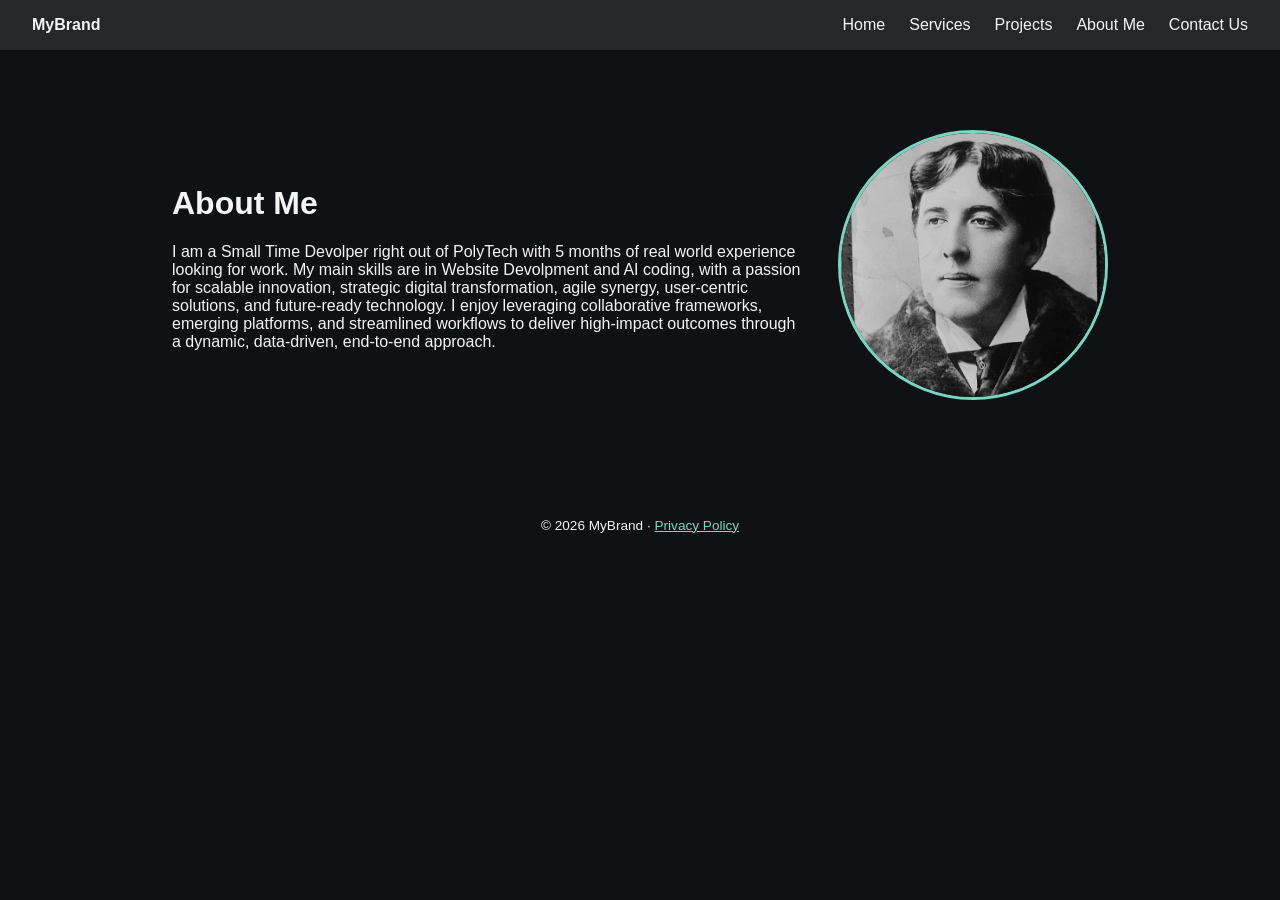
<file: index.html>
<!DOCTYPE html>
<html lang="en">
<head>
    <meta charset="UTF-8">
    <meta name="viewport" content="width=device-width, initial-scale=1.0">
    <title>Home</title>
    <link rel="stylesheet" href="Style.css">
    <script src="Main.js" defer></script>
</head>
<body>
    <nav class="navbar">
        <div class="logo">MyBrand</div>

        <!--Hamburger Button-->
        <button type="button" class="hamburger" id="hamburger-btn" aria-label="Toggle Navigation" aria-expanded="false">
            <span class="bar"></span>
            <span class="bar"></span>
            <span class="bar"></span>
        </button>
        <ul class="nav-links" id="nav-links">
            <li><a href="index.html">Home</a></li>
            <li><a href="Services.html">Services</a></li>
            <li><a href="Projects.html">Projects</a></li>
            <li><a href="About-us.html">About Me</a></li>
            <li><a href="Contact-us.html">Contact Us</a></li>
        </ul>
    </nav>
    <div class="Home-page">
        <div class="text-side">
            <h1>About Me</h1>
            <p>I am a Small Time Devolper right out of PolyTech with 5 months of real world experience looking for work.
                My main skills are in Website Devolpment and AI coding, with a passion for scalable innovation,
                strategic digital transformation, agile synergy, user-centric solutions, and future-ready technology.
                I enjoy leveraging collaborative frameworks, emerging platforms, and streamlined workflows to deliver
                high-impact outcomes through a dynamic, data-driven, end-to-end approach.
            </p>
        </div>
        <div class="image-side">
            <img src="PersonIcon.webp" alt="Portrait of Kyle Leitch">
        </div>
    </div>
    <footer class="site-footer">
        <p>&copy; 2026 MyBrand &middot; <a href="Privacy-Policy.html">Privacy Policy</a></p>
    </footer>
</body>
</html>
</file>
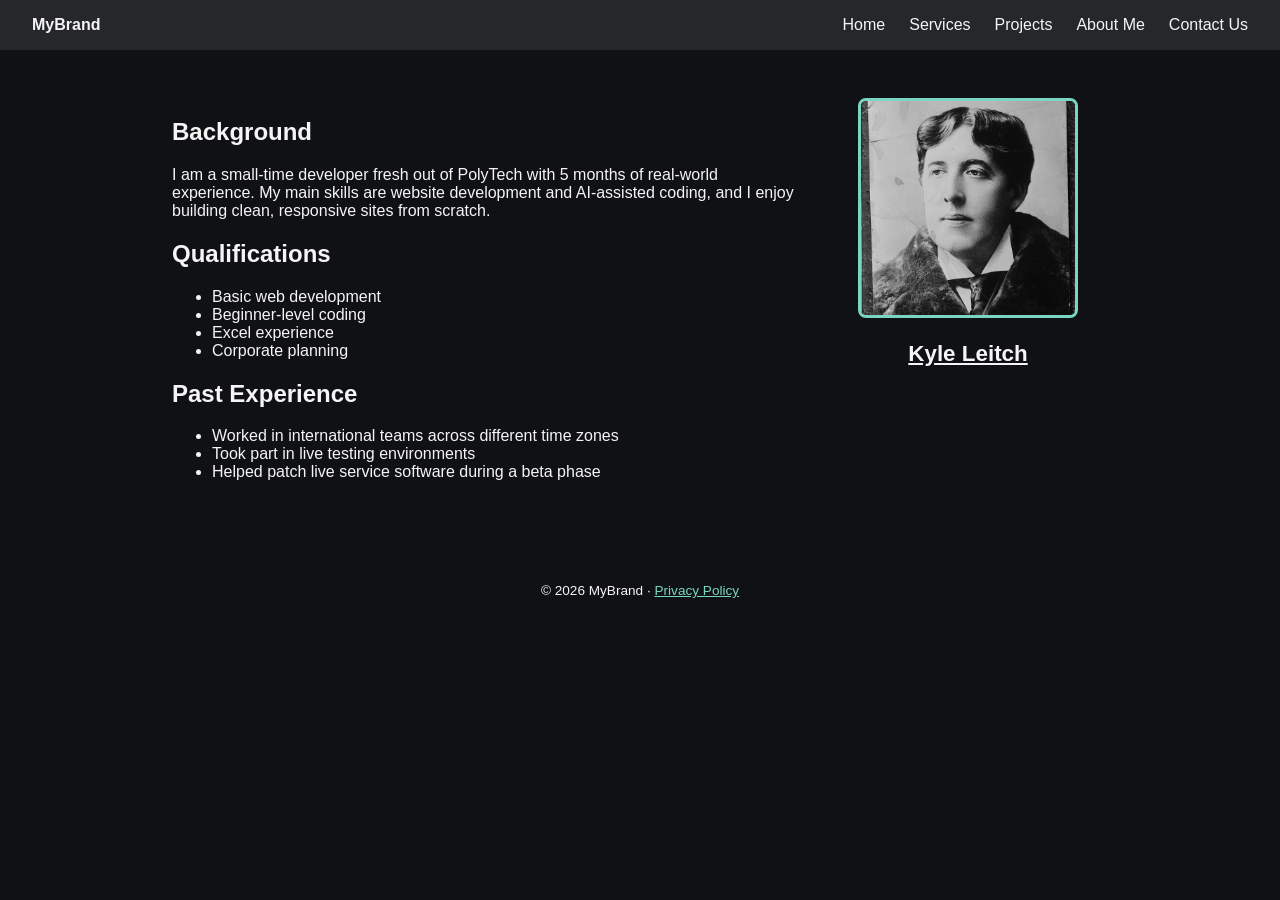
<file: About-us.html>
<!DOCTYPE html>
<html lang="en">

<head>
    <meta charset="UTF-8">
    <meta name="viewport" content="width=device-width, initial-scale=1.0">
    <title>About Me</title>
    <link rel="stylesheet" href="Style.css">
    <script src="Main.js" defer></script>
</head>

<body>
    <nav class="navbar">
        <div class="logo">MyBrand</div>

        <!--Hamburger Button-->
        <button type="button" class="hamburger" id="hamburger-btn" aria-label="Toggle Navigation" aria-expanded="false">
            <span class="bar"></span>
            <span class="bar"></span>
            <span class="bar"></span>
        </button>
        <ul class="nav-links" id="nav-links">
            <li><a href="index.html">Home</a></li>
            <li><a href="Services.html">Services</a></li>
            <li><a href="Projects.html">Projects</a></li>
            <li><a href="About-us.html">About Me</a></li>
            <li><a href="Contact-us.html">Contact Us</a></li>
        </ul>
    </nav>
    <main class="about-page">
        <div class="about-text">
            <section>
                <h2>Background</h2>
                <p>I am a small-time developer fresh out of PolyTech with 5 months of real-world experience. My main
                    skills are website development and AI-assisted coding, and I enjoy building clean, responsive
                    sites from scratch.</p>
            </section>
            <section>
                <h2>Qualifications</h2>
                <ul>
                    <li>Basic web development</li>
                    <li>Beginner-level coding</li>
                    <li>Excel experience</li>
                    <li>Corporate planning</li>
                </ul>
            </section>
            <section>
                <h2>Past Experience</h2>
                <ul>
                    <li>Worked in international teams across different time zones</li>
                    <li>Took part in live testing environments</li>
                    <li>Helped patch live service software during a beta phase</li>
                </ul>
            </section>
        </div>
        <aside class="about-side">
            <img src="PersonIcon.webp" alt="Portrait of Kyle Leitch" class="about-photo">
            <h1 class="about-name">Kyle Leitch</h1>
        </aside>
    </main>
    <footer class="site-footer">
        <p>&copy; 2026 MyBrand &middot; <a href="Privacy-Policy.html">Privacy Policy</a></p>
    </footer>
</body>

</html>
</file>
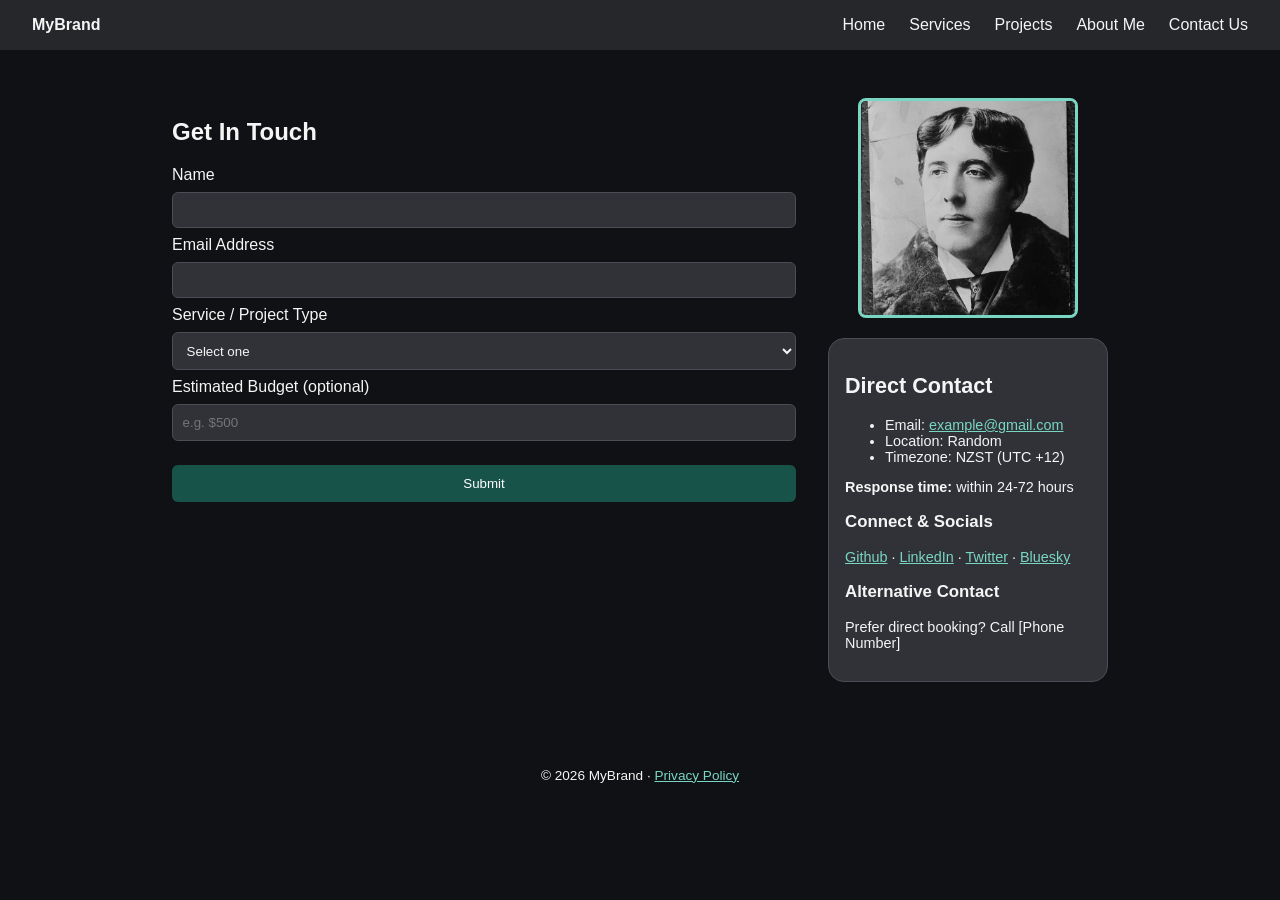
<file: Contact-us.html>
<!DOCTYPE html>
<html lang="en">

<head>
    <meta charset="UTF-8">
    <meta name="viewport" content="width=device-width, initial-scale=1.0">
    <title>Contact Us</title>
    <link rel="stylesheet" href="Style.css">
    <script src="Main.js" defer></script>
    <script src="Contact.js" defer></script>
</head>

<body>
    <nav class="navbar">
        <div class="logo">MyBrand</div>

        <!--Hamburger Button-->
        <button type="button" class="hamburger" id="hamburger-btn" aria-label="Toggle Navigation" aria-expanded="false">
            <span class="bar"></span>
            <span class="bar"></span>
            <span class="bar"></span>
        </button>
        <ul class="nav-links" id="nav-links">
            <li><a href="index.html">Home</a></li>
            <li><a href="Services.html">Services</a></li>
            <li><a href="Projects.html">Projects</a></li>
            <li><a href="About-us.html">About Me</a></li>
            <li><a href="Contact-us.html">Contact Us</a></li>
        </ul>
    </nav>
    <main class="contact-page">
        <section class="contact-form-side">
            <h1>Get In Touch</h1>
            <form id="contact-form">
                <label for="name">Name</label>
                <input type="text" id="name" name="name" required>

                <label for="email">Email Address</label>
                <input type="email" id="email" name="email" required>

                <label for="service">Service / Project Type</label>
                <select id="service" name="service" required>
                    <option value="" disabled selected>Select one</option>
                    <option value="web">Web</option>
                    <option value="consult">Consult</option>
                    <option value="general">General</option>
                </select>

                <label for="budget">Estimated Budget (optional)</label>
                <input type="text" id="budget" name="budget" inputmode="decimal" placeholder="e.g. $500">

                <button type="submit">Submit</button>
                <p id="form-status" role="status" aria-live="polite"></p>
            </form>
        </section>
        <aside class="contact-side">
            <img src="PersonIcon.webp" alt="Portrait of Kyle Leitch" class="contact-photo">
            <div class="direct-contact">
                <h2>Direct Contact</h2>
                <ul>
                    <li>Email: <a href="mailto:example@gmail.com">example@gmail.com</a></li>
                    <li>Location: Random</li>
                    <li>Timezone: NZST (UTC +12)</li>
                </ul>
                <p><strong>Response time:</strong> within 24-72 hours</p>
                <h3>Connect &amp; Socials</h3>
                <p><a href="#">Github</a> &middot; <a href="#">LinkedIn</a> &middot; <a href="#">Twitter</a> &middot; <a href="#">Bluesky</a></p>
                <h3>Alternative Contact</h3>
                <p>Prefer direct booking? Call [Phone Number]</p>
            </div>
        </aside>
    </main>
    <footer class="site-footer">
        <p>&copy; 2026 MyBrand &middot; <a href="Privacy-Policy.html">Privacy Policy</a></p>
    </footer>
</body>

</html>
</file>
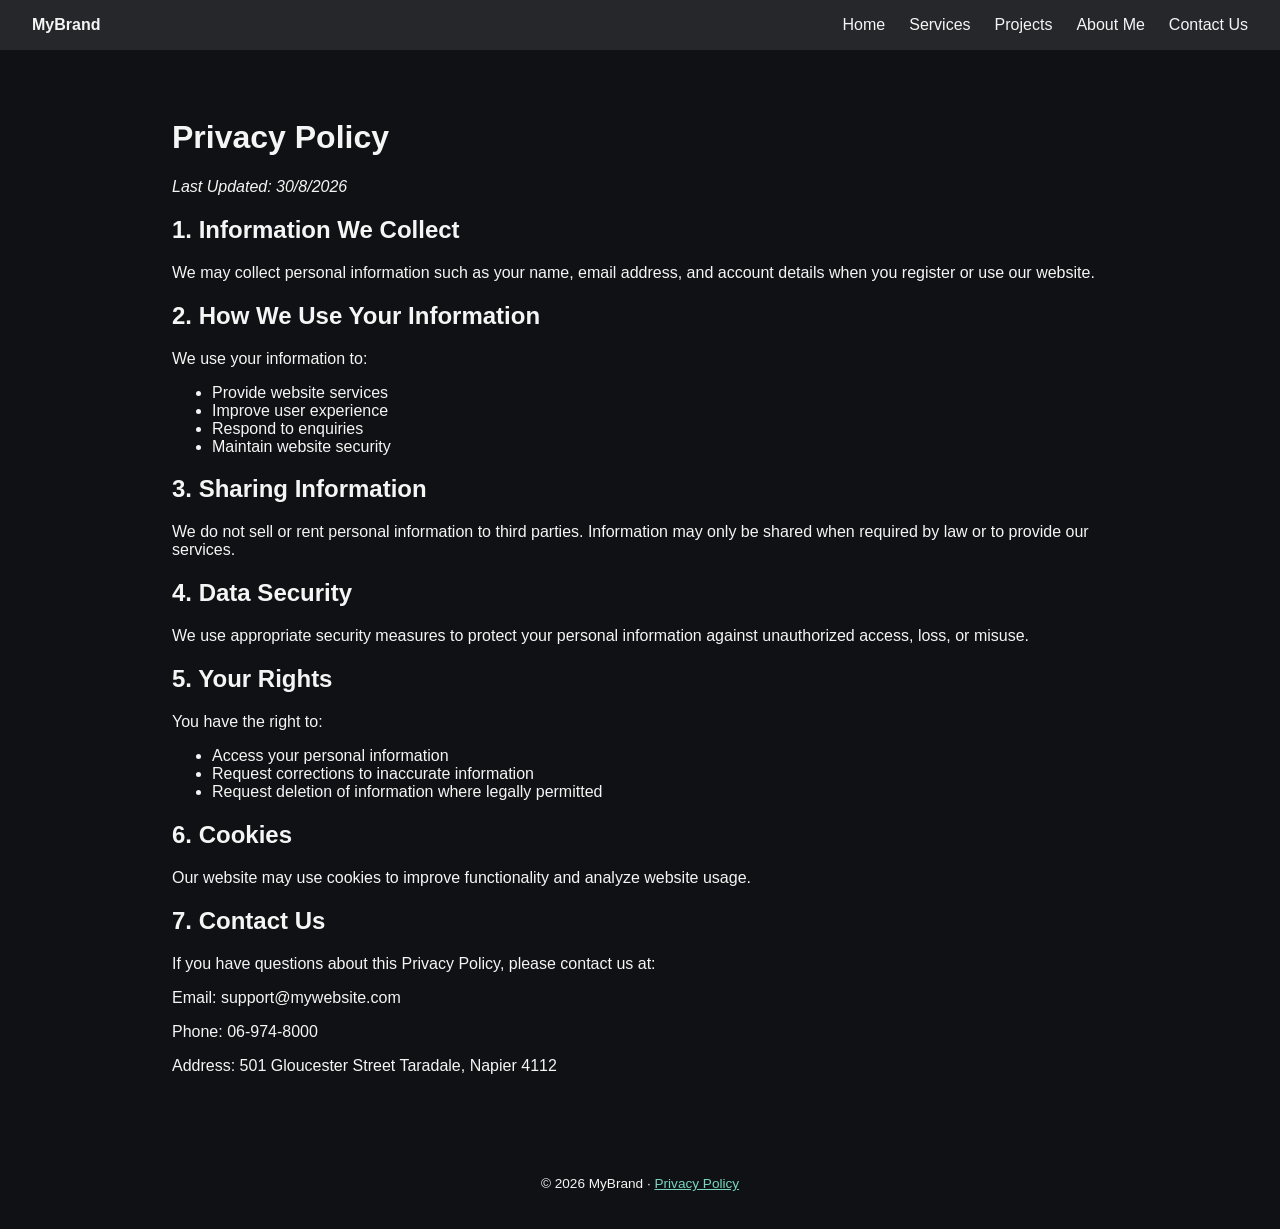
<file: Privacy-Policy.html>
<!DOCTYPE html>
<html lang="en">

<head>
    <meta charset="UTF-8">
    <meta name="viewport" content="width=device-width, initial-scale=1.0">
    <title>Privacy Policy</title>
    <link rel="stylesheet" href="Style.css">
    <script src="Main.js" defer></script>
</head>

<body>
    <nav class="navbar">
        <div class="logo">MyBrand</div>

        <!--Hamburger Button-->
        <button type="button" class="hamburger" id="hamburger-btn" aria-label="Toggle Navigation" aria-expanded="false">
            <span class="bar"></span>
            <span class="bar"></span>
            <span class="bar"></span>
        </button>
        <ul class="nav-links" id="nav-links">
            <li><a href="index.html">Home</a></li>
            <li><a href="Services.html">Services</a></li>
            <li><a href="Projects.html">Projects</a></li>
            <li><a href="About-us.html">About Me</a></li>
            <li><a href="Contact-us.html">Contact Us</a></li>
        </ul>
    </nav>
    <main class="policy-page">
    <h1>Privacy Policy</h1>
    <p><em>Last Updated: 30/8/2026</em></p>
    <h2>1. Information We Collect</h2>
    <p>We may collect personal information such as your name, email address, and account details when you register or use our website.</p>
    <h2>2. How We Use Your Information</h2>
    <p>We use your information to:</p>
    <ul>
    <li>Provide website services</li>
    <li>Improve user experience</li>
    <li>Respond to enquiries</li>
    <li>Maintain website security</li>
    </ul>
    <h2>3. Sharing Information</h2>
    <p>We do not sell or rent personal information to third parties. Information may only be shared when required by law or to provide our services.</p>
    <h2>4. Data Security</h2>
    <p>We use appropriate security measures to protect your personal information against unauthorized access, loss, or misuse.</p>
    <h2>5. Your Rights</h2>
    <p>You have the right to:</p>
    <ul>
    <li>Access your personal information</li>
    <li>Request corrections to inaccurate information</li>
    <li>Request deletion of information where legally permitted</li>
    </ul>
    <h2>6. Cookies</h2>
    <p>Our website may use cookies to improve functionality and analyze website usage.</p>
    <h2>7. Contact Us</h2>
    <p>If you have questions about this Privacy Policy, please contact us at:</p>
    <p>Email: support@mywebsite.com</p>
    <p>Phone: 06-974-8000</p>
    <p>Address: 501 Gloucester Street Taradale, Napier 4112</p>
    </main>
    <footer class="site-footer">
        <p>&copy; 2026 MyBrand &middot; <a href="Privacy-Policy.html">Privacy Policy</a></p>
    </footer>
</body>

</html>
</file>
<file: Style.css>
/* ==========================================================================
   Style.css
   Sections:
     1. Variables
     2. Base
     3. Navbar
     4. Home page
     5. Services page (flip cards)
     6. About & Contact pages
     7. Contact form
     8. Projects page (slideshow)
     9. Policy page / shared page wrappers
    10. Footer
    11. Responsive (max-width: 768px)
   ========================================================================== */


/* ---------- 1. Variables ---------- */

:root {
    /* Colours */
    --color-bg: #101114;
    --color-surface: #25272b;
    --color-surface-raised: #303238;
    --color-border: #4a4d54;
    --color-text: #f5f5f5;
    --color-accent: #79d6c3;
    --color-accent-dark: #18534a;

    /* Corner radius */
    --radius-sm: 6px;
    --radius-md: 8px;
    --radius-lg: 16px;
}


/* ---------- 2. Base ---------- */

* {
    box-sizing: border-box;
}

body {
    margin: 0;
    min-height: 100vh;
    font-family: Arial, Helvetica, sans-serif;
    background: var(--color-bg);
    color: var(--color-text);
}


/* ---------- 3. Navbar ---------- */

.navbar {
    position: relative;
    display: flex;
    align-items: center;
    justify-content: space-between;
    padding: 1rem 2rem;
    background: var(--color-surface);
}

.logo {
    font-weight: 700;
}

.nav-links {
    display: flex;
    gap: 1.5rem;
    margin: 0;
    padding: 0;
    list-style: none;
}

.nav-links a {
    color: inherit;
    text-decoration: none;
}

.nav-links a:hover,
.nav-links a:focus-visible {
    color: var(--color-accent);
}

/* Hamburger button (hidden on desktop, shown in the responsive section) */
.hamburger {
    display: none;
    flex-direction: column;
    gap: 5px;
    padding: 0;
    border: 0;
    background: transparent;
    cursor: pointer;
}

.bar {
    width: 25px;
    height: 3px;
    background: var(--color-text);
    transition: transform 0.2s ease, opacity 0.2s ease;
}


/* ---------- 4. Home page ---------- */

.Home-page {
    display: flex;
    align-items: center;
    justify-content: space-between;
    gap: 2rem;
    max-width: 1000px;
    margin: 0 auto;
    padding: 5rem 2rem;
}

.text-side {
    flex: 1;
}

.image-side {
    display: flex;
    flex: 0 0 auto;
    justify-content: flex-end;
}

.image-side img {
    display: block;
    width: 270px;
    height: 270px;
    border: 3px solid var(--color-accent);
    border-radius: 50%;
    object-fit: cover;
    object-position: center;
}


/* ---------- 5. Services page (flip cards) ---------- */

.grid-container {
    display: grid;
    grid-template-columns: repeat(auto-fit, minmax(220px, 1fr));
    gap: 1.25rem;
    max-width: 1100px;
    margin: 0 auto;
    padding: 2rem;
}

.grid-item {
    min-height: 320px;
    perspective: 1000px;
    cursor: pointer;
    outline: none;
}

.grid-item:focus-visible {
    outline: 3px solid var(--color-accent);
    outline-offset: 4px;
}

.card-inner {
    position: relative;
    width: 100%;
    height: 100%;
    min-height: 320px;
    transition: transform 0.6s ease;
    transform-style: preserve-3d;
}

/* The "flipped" class is toggled by JavaScript */
.grid-item.flipped .card-inner {
    transform: rotateY(180deg);
}

.card-face {
    position: absolute;
    inset: 0;
    display: flex;
    flex-direction: column;
    align-items: center;
    justify-content: center;
    padding: 1.5rem;
    border: 1px solid var(--color-border);
    border-radius: var(--radius-md);
    background: var(--color-surface-raised);
    text-align: center;
    backface-visibility: hidden;
}

.card-face h2 {
    margin-top: 0;
    text-transform: capitalize;
}

.card-back {
    background: var(--color-accent-dark);
    transform: rotateY(180deg);
}

.grid-image {
    display: block;
    width: 100%;
    max-width: 220px;
    height: 150px;
    margin-top: 1rem;
    border-radius: var(--radius-md);
    object-fit: cover;
}


/* ---------- 6. About & Contact pages ---------- */

/* Shared wrapper used by every content page (see also section 9) */
.about-page,
.contact-page,
.projects-page,
.policy-page {
    max-width: 1000px;
    margin: 0 auto;
    padding: 3rem 2rem;
}

/* Two-column layout: text on the left, photo/info on the right */
.about-page,
.contact-page {
    display: flex;
    align-items: flex-start;
    justify-content: space-between;
    gap: 2rem;
}

.about-text,
.contact-form-side {
    flex: 1;
}

.about-side,
.contact-side {
    flex: 0 0 280px;
    text-align: center;
}

.about-photo,
.contact-photo {
    width: 220px;
    height: 220px;
    border: 3px solid var(--color-accent);
    border-radius: var(--radius-md);
    object-fit: cover;
}

.about-name {
    font-size: 1.4rem;
    text-decoration: underline;
}


/* ---------- 7. Contact form ---------- */

.contact-form-side form {
    display: flex;
    flex-direction: column;
    gap: 0.5rem;
}

.contact-form-side input,
.contact-form-side select {
    padding: 0.6rem;
    border: 1px solid var(--color-border);
    border-radius: var(--radius-sm);
    background: var(--color-surface-raised);
    color: inherit;
}

.contact-form-side button {
    margin-top: 1rem;
    padding: 0.7rem;
    border: 0;
    border-radius: var(--radius-sm);
    background: var(--color-accent-dark);
    color: #fff;
    cursor: pointer;
}

.direct-contact {
    margin-top: 1rem;
    padding: 1rem;
    border: 1px solid var(--color-border);
    border-radius: var(--radius-lg);
    background: var(--color-surface-raised);
    text-align: left;
    font-size: 0.9rem;
}

/* Accent-coloured links in the contact box and footer */
.direct-contact a,
.site-footer a {
    color: var(--color-accent);
}


/* ---------- 8. Projects page (slideshow) ---------- */

.project {
    display: flex;
    align-items: center;
    gap: 2rem;
    margin-bottom: 3rem;
}

.slideshow {
    position: relative;
    flex: 0 0 50%;
    aspect-ratio: 16 / 9;
    overflow: hidden;
    border-radius: var(--radius-md);
}

.slide {
    position: absolute;
    inset: 0;
    width: 100%;
    height: 100%;
    object-fit: cover;
    opacity: 0;
    transition: opacity 0.8s ease;
}

/* The "active" class is toggled by JavaScript */
.slide.active {
    opacity: 1;
}

.slide-caption {
    position: absolute;
    bottom: 0;
    left: 0;
    margin: 0;
    padding: 0.3rem 0.6rem;
    font-size: 0.75rem;
    background: rgba(0, 0, 0, 0.6);
}

.project-info {
    flex: 1;
}


/* ---------- 9. Policy page ---------- */

/* .policy-page gets its width/padding from the shared wrapper in section 6.
   Add policy-specific styles here if needed. */


/* ---------- 10. Footer ---------- */

.site-footer {
    padding: 1.5rem;
    text-align: center;
    font-size: 0.85rem;
}


/* ---------- 11. Responsive (max-width: 768px) ---------- */

/* Keep this block last so it overrides the desktop rules above */
@media (max-width: 768px) {

    /* Home page: stack text above the photo */
    .Home-page {
        flex-direction: column;
        align-items: flex-start;
        padding: 3rem 1.5rem;
    }

    .image-side {
        align-self: flex-end;
    }

    /* About, Contact and Projects: single column */
    .about-page,
    .contact-page,
    .project {
        flex-direction: column;
    }

    .about-side,
    .contact-side,
    .slideshow {
        flex: none;
        width: 100%;
    }

    /* Mobile navigation: hamburger toggles a dropdown menu */
    .hamburger {
        display: flex;
    }

    .nav-links {
        position: absolute;
        top: 100%;
        right: 0;
        left: 0;
        z-index: 2;
        display: none;
        flex-direction: column;
        gap: 1rem;
        padding: 1rem 2rem;
        background: var(--color-surface);
        text-align: center;
    }

    /* The "active" class is toggled by JavaScript */
    .nav-links.active {
        display: flex;
    }

    /* Hamburger -> "X" animation */
    .hamburger.active .bar:nth-child(1) {
        transform: translateY(8px) rotate(45deg);
    }

    .hamburger.active .bar:nth-child(2) {
        opacity: 0;
    }

    .hamburger.active .bar:nth-child(3) {
        transform: translateY(-8px) rotate(-45deg);
    }
}
</file>
